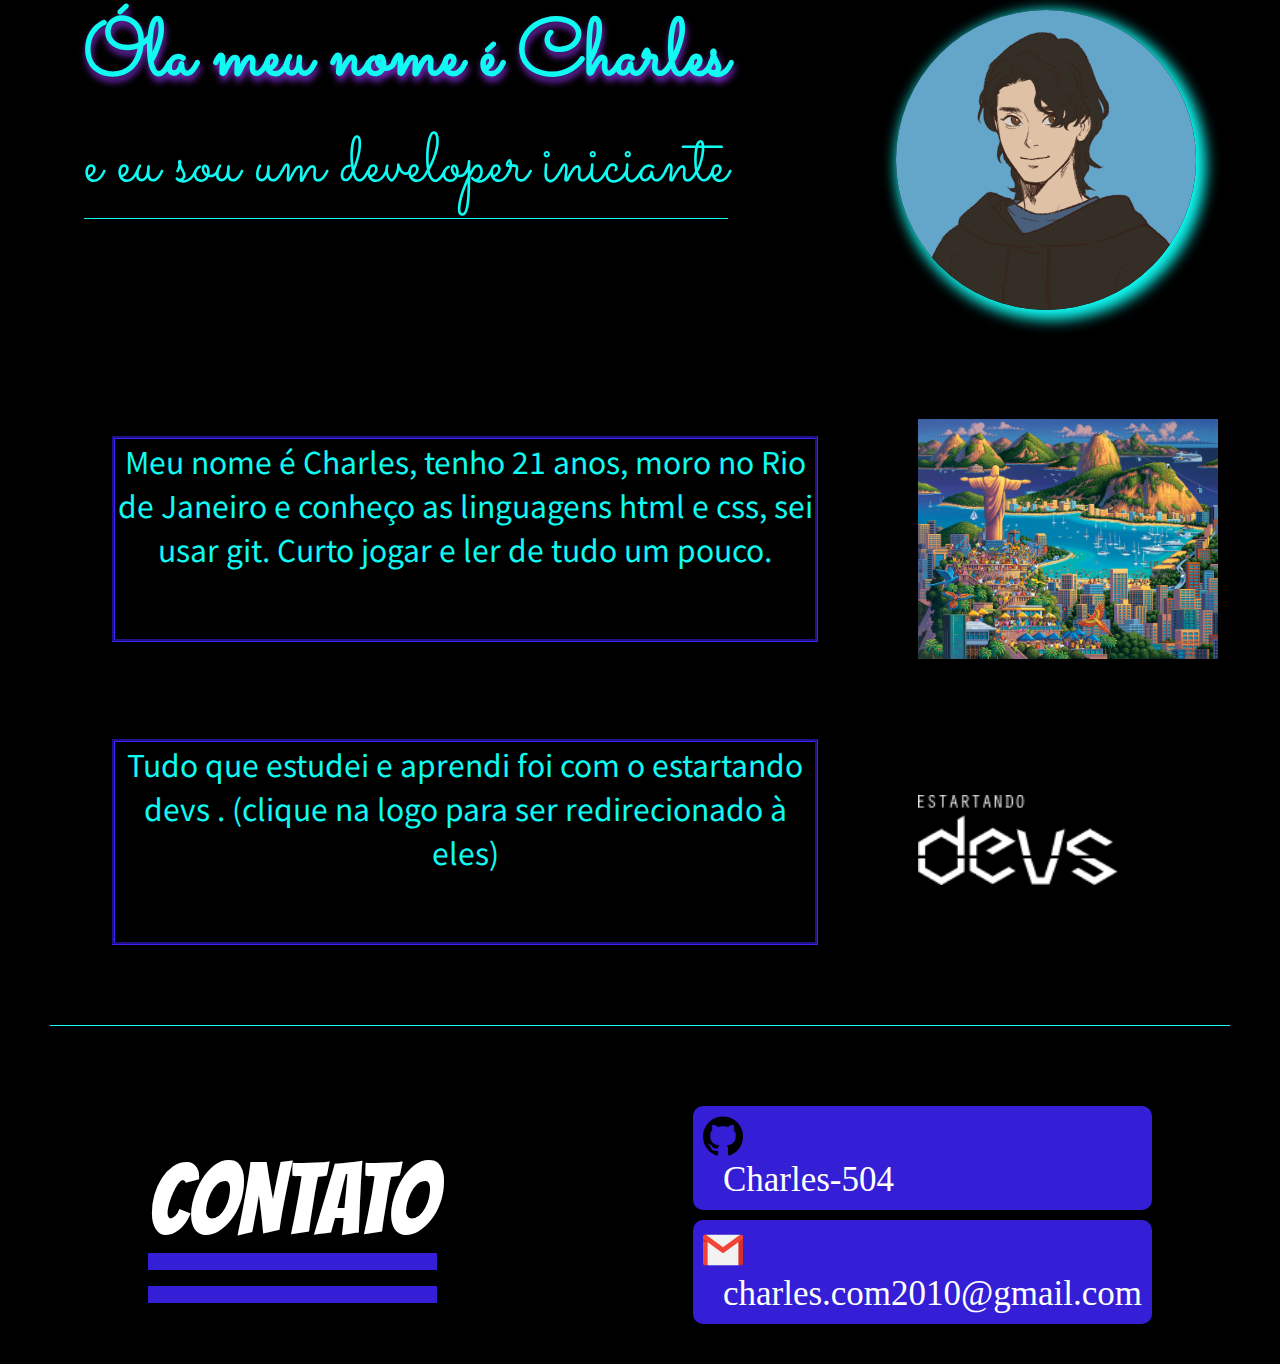
<file: index.html>
<!DOCTYPE html>
<html lang="pt-br">
  <head>
    <meta charset="UTF-8" />
    <meta http-equiv="X-UA-Compatible" content="IE=edge" />
    <meta name="viewport" content="width=device-width, initial-scale=1.0" />
    <title>Portfólio</title>
    <link rel="stylesheet" href="./css/style.css" />
    <link
      href="https://fonts.googleapis.com/css2?family=Bangers&display=swap"
      rel="stylesheet"
    />
    <link
      href="https://fonts.googleapis.com/css2?family=Noto+Sans+JP:wght@300&display=swap"
      rel="stylesheet"
    />
    <link
      href="https://fonts.googleapis.com/css2?family=Sacramento&display=swap"
      rel="stylesheet"
    />
  </head>
  <body>
    <section>
      <div class="inicio">
        <h1 class="primeiroh1">Óla meu nome é Charles</h1>
        <p class="primeirop">e eu sou um developer iniciante</p>
      </div>
      <img class="eu" src="./img/avatar.png" width="300px" />
    </section>
    <div class="sobre">
      <p class="segundop">
        Meu nome é Charles, tenho 21 anos, moro no Rio de Janeiro e conheço as
        linguagens html e css, sei usar git. Curto jogar e ler de tudo um pouco.
      </p>
      <img src="./img/rio.jpg" width="300px" />
    </div>
    <div class="formacao">
      <p class="segundop">
        Tudo que estudei e aprendi foi com o estartando devs . (clique na logo
        para ser redirecionado à eles)
      </p>
      <a href="https://www.estartandodevs.com.br/" target="_blank">
        <img src="./img/devs.png" width="200px" />
      </a>
    </div>
    <footer>
      <p class="terceirop">CONTATO</p>
      <ul>
        <li>
          <img src="./img/git.png" width="50px" />
          <p class="quartop">Charles-504</p>
        </li>
        <li>
          <img src="./img/gmail.png" width="50px" />
          <p class="quartop">charles.com2010@gmail.com</p>
        </li>
      </ul>
    </footer>
  </body>
</html>
</file>
<file: css/style.css>
* {
  margin: 0;
  padding: 0;
}

body {
  width: 100%;
  min-height: 100vh;
  background-color: #000;
}

section {
  display: flex;
  flex-direction: flex-start;
  align-items: center;
  justify-content: space-around;
}
section .inicio {
  margin-bottom: 100px;
  border-bottom: 1px solid #10faf2;
}
section .primeiroh1 {
  text-shadow: 1px 5px 7px #842dd6;
  font-size: 80px;
  font-family: "Sacramento", cursive;
  color: #10faf2;
}
section .primeirop {
  font-size: 70px;
  font-family: "Sacramento", cursive;
  color: #10faf2;
}
section .eu {
  box-shadow: 5px 5px 14px 5px #10faf2;
  border-radius: 50%;
  margin: 0;
}

.sobre {
  display: flex;
  flex-direction: row;
  align-items: center;
  justify-content: center;
  margin-top: 100px;
  color: #10faf2;
  margin-bottom: 80px;
}
.sobre .segundop {
  border: #341ed6;
  border-style: groove;
  margin-right: 100px;
  margin-left: 50px;
  width: 700px;
  height: 200px;
  font-size: 30px;
  font-family: "Noto Sans JP", sans-serif;
  text-align: center;
}

.formacao {
  display: flex;
  flex-direction: row;
  align-items: center;
  justify-content: center;
  margin: 300px 0px 50px;
  color: #10faf2;
  padding-bottom: 80px;
  margin: 0px 50px 50px;
  border-bottom: 1px solid #10faf2;
}
.formacao .segundop {
  border: #341ed6;
  border-style: groove;
  margin-right: 100px;
  margin-left: 50px;
  width: 700px;
  height: 200px;
  font-size: 30px;
  font-family: "Noto Sans JP", sans-serif;
  text-align: center;
}

.formacao a {
  width: 300px;
}

footer {
  display: flex;
  flex-direction: flex-start;
  align-items: center;
  justify-content: space-around;
  width: 100%;
  padding: 30px 0px;
}

footer ul li {
  background: #341ed6;
  margin-bottom: 10px;
  border-radius: 10px;
  padding: 10px;
}

footer img {
  width: 40px;
  height: 40px;
}

footer p {
  margin-left: 20px;
}

.terceirop {
  margin-top: 10px;
  font-family: "Bangers", cursive;
  font-size: 100px;
  border-bottom: 50px double #341ed6;
  color: #ffff;
}

.quartop {
  font-size: 35px;
  color: #ffff;
}

@media (max-width: 379px) {
  section {
    display: flex;
    flex-direction: column-reverse;
    align-items: center;
    justify-content: center;
    display: flex;
    padding-left: 70px;
    margin: 0;
    padding: 0;
  }
  section .inicio {
    padding: 0;
  }
  section .inicio .primeiroh1 {
    font-size: 70px;
  }
  section .inicio .primeiroh1 .primeirop {
    font-size: 50px;
  }
  section .inicio .primeiroh1 .primeirop .eu {
    width: 60%;
  }

  .sobre {
    display: flex;
    flex-direction: column;
    align-items: center;
    justify-content: center;
    margin-top: 50px;
    margin-bottom: 50px;
  }
  .sobre .segundop {
    font-size: 15px;
    width: 90%;
    height: min-content;
    margin: 0px 20px 40px 0px;
  }

  .formacao {
    display: flex;
    flex-direction: column;
    align-items: center;
    justify-content: center;
    margin: 0px;
  }
  .formacao .segundop {
    font-size: 15px;
    width: 90%;
    height: min-content;
    margin: 0px 20px 40px 0px;
  }

  footer {
    display: flex;
    flex-direction: column-reverse;
    align-items: center;
    justify-content: center;
  }
  footer .terceirop {
    font-size: 80px;
    margin: 0%;
  }
  footer .quartop {
    margin: 0%;
    font-size: 18px;
  }
}

/*# sourceMappingURL=style.css.map */
</file>
